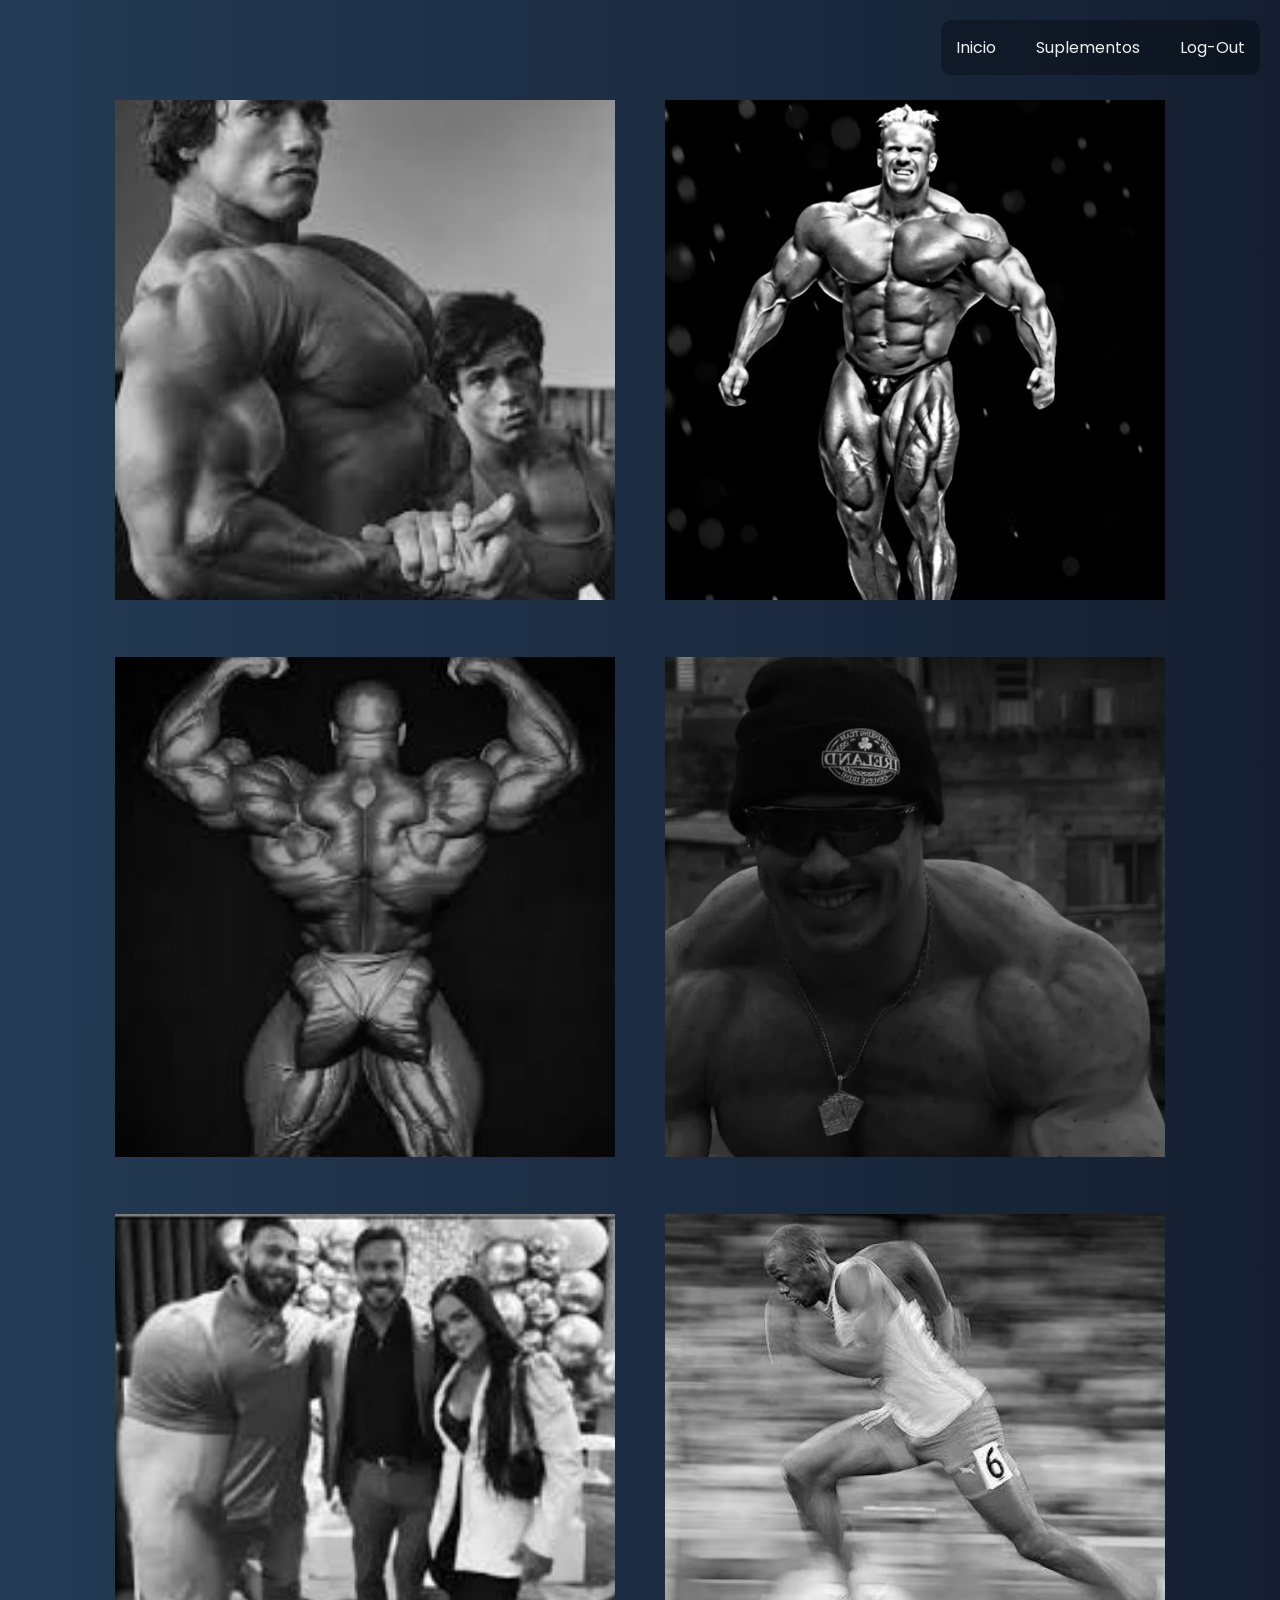
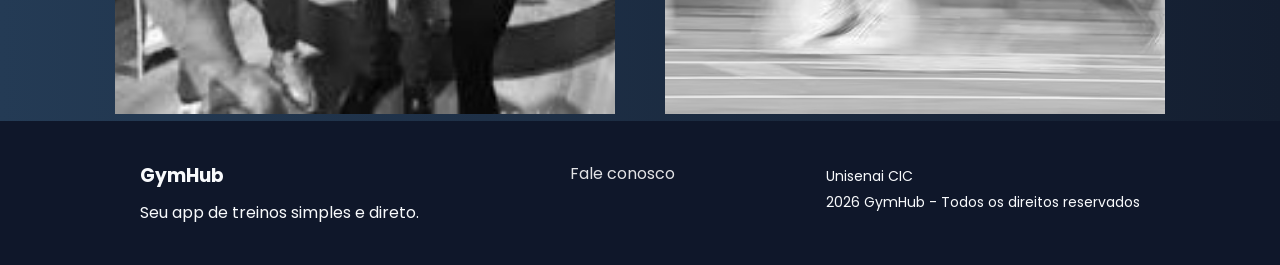
<file: main.html>
<!doctype html>
<html lang="pt-br">
  <head>
    <meta charset="UTF-8" />
    <meta name="viewport" content="width=device-width, initial-scale=1.0" />
    <title>Gymhub</title>
    <link rel="preconnect" href="https://fonts.googleapis.com" />
    <link rel="preconnect" href="https://fonts.gstatic.com" crossorigin />
    <link
      href="https://fonts.googleapis.com/css2?family=Electrolize&display=swap"
      rel="stylesheet"
    />
    <link rel="icon" href="multimidia/icon.jpeg" type="image/png" />
    <link rel="stylesheet" href="styles/main.css" />
  </head>
  <body>
    <header>
      <div class="header-container">
        <div class="header-card"><a href="#">Inicio</a></div>
        <div class="header-card"><a href="https://www.gsuplementos.com.br/" target="_blank" rel="noopener noreferrer">Suplementos</a></div>
        <div class="header-card"><a href="index.html">Log-Out</a></div>
      </div>
    </header>


    <main>
      <section class="treinos">

        <div class="treino-card">
          <a href="peito.html"><img src="multimidia/peitoral.jfif" alt="Treino de peitoral"></a>
        </div>

        <div class="treino-card">
          <a href="perna.html"><img src="multimidia/pernas.jpg" alt="Treino de Perna"></a>
        </div>
        <div class="treino-card">
          <a href="costas.html"><img src="multimidia/costas-coleman.jfif" alt="Treino de Costas"></a>
        </div>
        <div class="treino-card">
          <a href="ombro.html"><img src="multimidia/gabriel-ganley.webp" alt="Treino de ombros"></a>
        </div>
        <div class="treino-card">
          <a href="braço.html"><img src="multimidia/antebraço.jpg" alt="Treino de braços"></a>
        </div>
        <div class="treino-card">
          <a href="cardio.html"><img src="multimidia/usain-bolt-12.avif" alt="Aerobico" id="usain"></a>
        </div>
      </section>

      <footer>
      <div class="footer-container">
        <div class="footer-left">
          <h3>GymHub</h3>
          <p>Seu app de treinos simples e direto.</p>
        </div>

        <div class="footer-links">
          <p><a href="#">Fale conosco</a></p>
        </div>

        <div class="footer-info">
          <p>Unisenai CIC</p>
          <p>2026 GymHub - Todos os direitos reservados</p>
        </div>
      </div>
    </footer>


    </main>
<!-- Feito com inteligencia artificial pra esse comando é apenas uma piada de entreterimento -->
     <script>
  const usain = document.getElementById('usain');
  let timer;

  usain.addEventListener('mouseenter', () => {
    timer = setTimeout(() => {
        usain.classList.add('fugir');
    }, 5000); // 5 segundos
});

usain.addEventListener('mouseleave', () => {
    clearTimeout(timer);
});
  </script>
  </body>
</html>
</file>
<file: styles/main.css>
@import url('https://fonts.googleapis.com/css2?family=Poppins:ital,wght@0,100;0,200;0,300;0,400;0,500;0,600;0,700;0,800;0,900;1,100;1,200;1,300;1,400;1,500;1,600;1,700;1,800;1,900&display=swap');
*{
    margin: 0;
    padding: 0;
    box-sizing: border-box;
}

body{
    font-family: "Poppins", sans-serif;
    background: #141E30;  
    background: -webkit-linear-gradient(to right, #243B55, #141E30);  
    background: linear-gradient(to right, #243B55, #141E30); 
}

.header-container{
    position: fixed;
    top: 20px;
    right: 20px;
    z-index: 5;
    display: flex;
    gap: 40px;

    background: rgba(0,0,0,.3);
    padding: 15px;
    border-radius: 10px;
}


.header-container a{
    display: inline-block;
    text-decoration: none;
    color: rgba(255, 255, 255, 0.925);
    transition: transform 0.3s ease;
}

.header-container a:hover{
    transform: translateY(-2px);
}

.treinos{
    margin-top: 100px;
    display: flex;
    justify-content: center;
    flex-wrap: wrap;
    gap: 50px;
}

.treinos img{
    height: 500px;
    width: 500px;
    object-fit: cover;
    transition: 0.8s ease;
    filter: grayscale(100%)
}

.treinos img:hover{
    transform: translateY(-4px);
    filter: grayscale(0%);
}


footer{
    background: #0f172a;
    color: #f8fafc;
    padding: 40px 20px;
    margin-top: auto;
}

.footer-container{
    display: flex;
    justify-content: space-between;
    align-items: flex-start;
    flex-wrap: wrap;
    gap: 20px;
    max-width: 1000px;
    margin: auto;
}
.footer-left h3{
    margin-bottom: 10px;
}

.footer-links{
    display: flex;
    flex-direction: column;
    gap: 10px;
}

.footer-links a{
    color: rgba(255, 255, 255, 0.884);
    text-decoration: none;
    transition: 0.3s ease;
}

.footer-links a:hover{
    color: dodgerblue;
}

.footer-info p{
    margin: 5px 0;
    font-size: 14px;
}

#usain.fugir{
    animation: correr 0.6s linear forwards;
}

@keyframes correr{
    from{
        transform: translateX(0);
    }

    to{
        transform: translateX(-200vw);
    }
}
</file>
